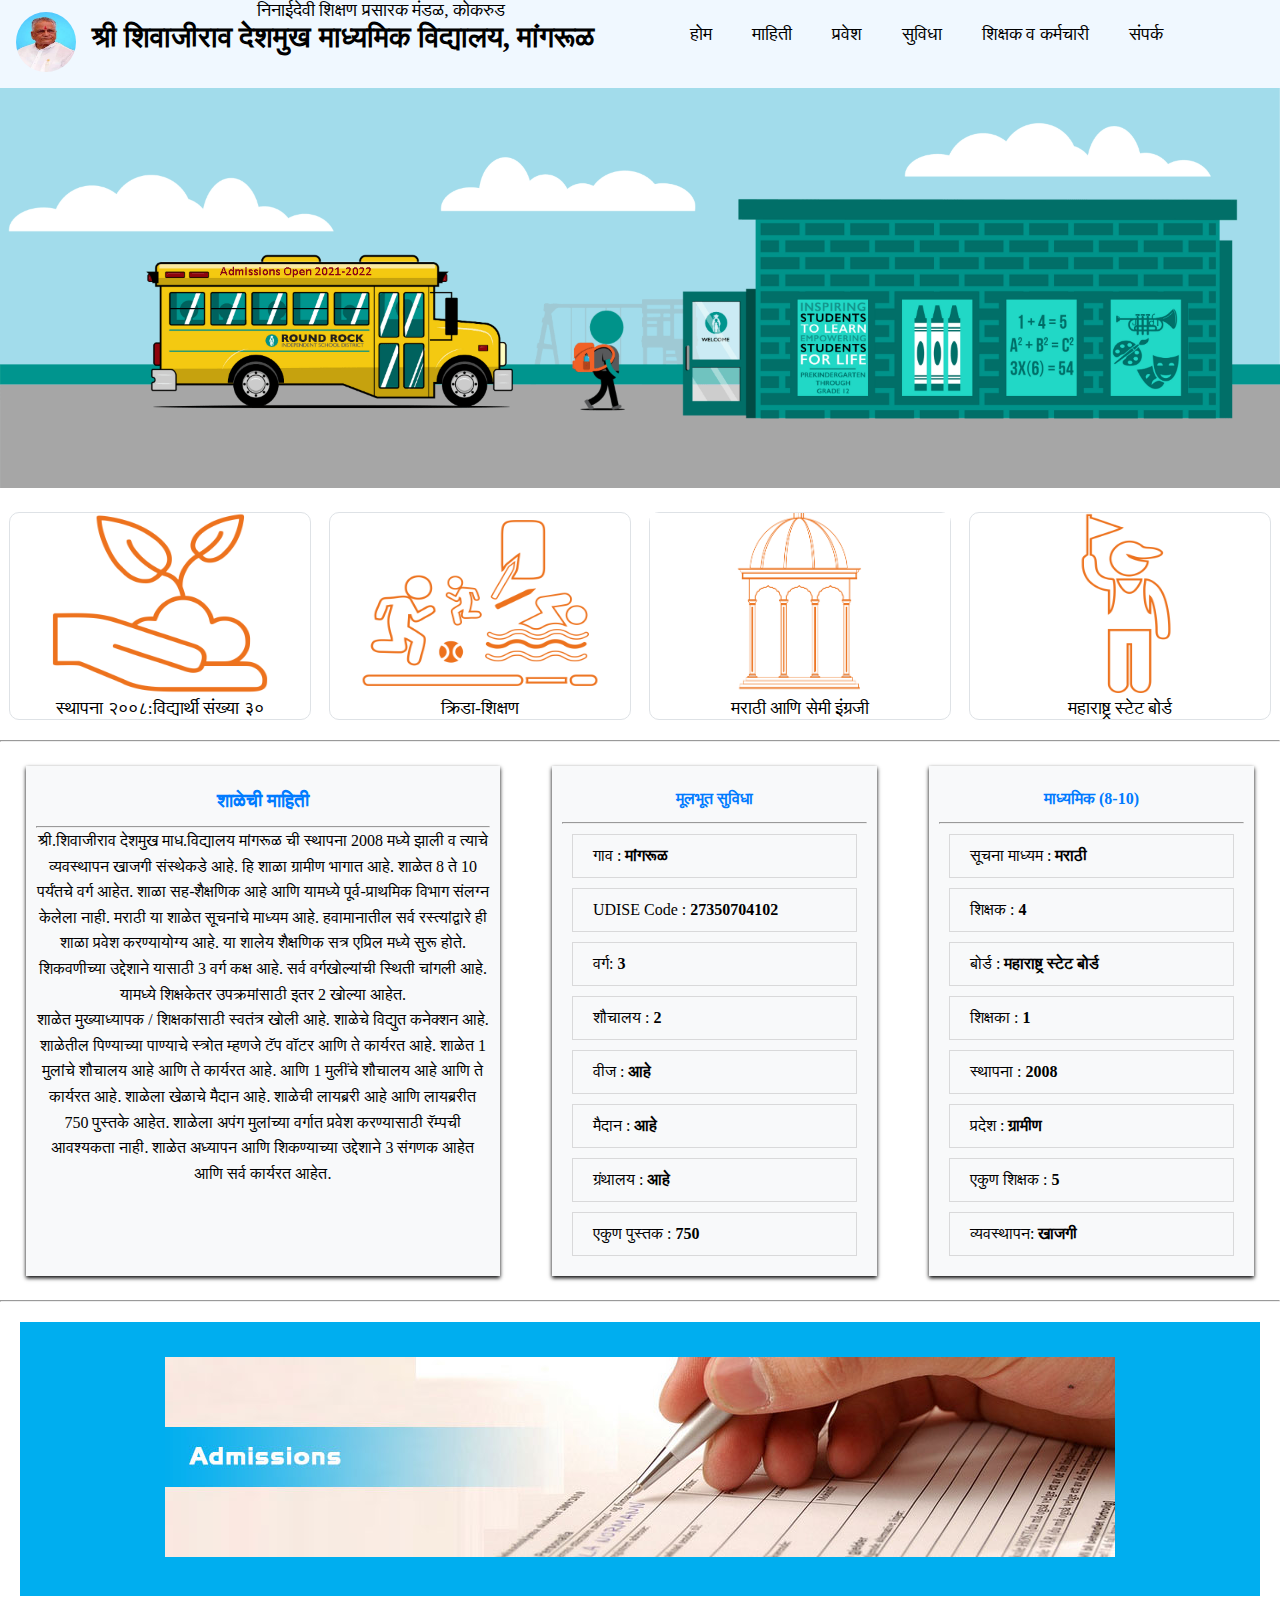
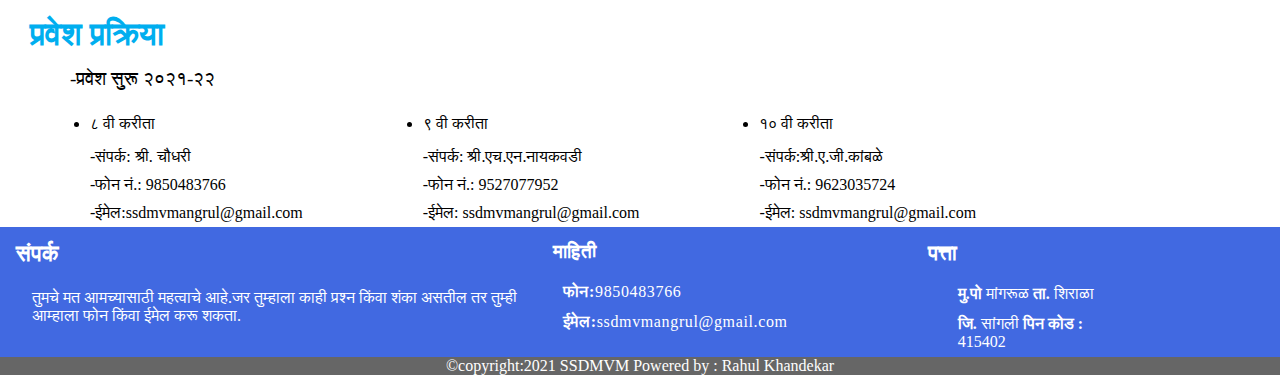
<file: index.html>
<!DOCTYPE html>
<html lang="en">

<head>
    <meta charset="UTF-8">
    <meta http-equiv="X-UA-Compatible" content="IE=edge">
    <meta name="viewport" content="width=device-width, initial-scale=1.0">
    <link rel="stylesheet" href="style.css">
    <link rel="stylesheet" media="screen and (max-width:800px)" href="phone.css">
    <title>SSDMVM</title>
</head>

<body>
    <div id="navbar">
        <div id="logo">
            <img  src="logo.jpg" alt="logo">
        </div>
        <div class="header">
            <p class="trust-name">निनाईदेवी शिक्षण प्रसारक मंडळ, कोकरुड </p>
            <h1 class="school-name">श्री शिवाजीराव देशमुख माध्यमिक विद्यालय, मांगरूळ</h1>
        </div>
        <ul>
            <li><a href="index.html">होम</a></li>
            <li><a href="#about">माहिती</a></li>
            <li><a href="#admission">प्रवेश</a></li>
            <li><a href="facilities.html">सुविधा</a></li>
            <li><a href="staff.html">शिक्षक व कर्मचारी</a></li>
            <li><a href="#contact">संपर्क</a></li>
        </ul>
    </div>
    <div id="home">
        <img src="home.jpg" alt="Home">

    </div>
    <div id="cards">
        <div class="card">
            <img src="1.jpg" alt="">
            <p>स्थापना २००८:विद्यार्थी संख्या ३०</p>
        </div>
        <div class="card">
            <img src="2.jpg" alt="">
            <p>क्रिडा-शिक्षण</p>

        </div>
        <div class="card">
            <img src="3.jpg" alt="">
            <p>मराठी आणि सेमी इंग्रजी</p>

        </div>
        <div class="card">
            <img src="4.jpg" alt="">
            <p>महाराष्ट्र स्टेट बोर्ड</p>

        </div>
    </div>
    <hr>

    <div id="about">
        <div class="information">
            <h3 class="about-school">शाळेची माहिती</h3>
            <hr>
            <p class=ma>श्री.शिवाजीराव देशमुख माध.विद्यालय मांगरूळ ची स्थापना 2008 मध्ये झाली व त्याचे व्यवस्थापन खाजगी संस्थेकडे आहे. हि शाळा ग्रामीण भागात आहे.  शाळेत 8 ते 10 पर्यंतचे वर्ग आहेत. शाळा सह-शैक्षणिक आहे आणि यामध्ये पूर्व-प्राथमिक विभाग संलग्न केलेला नाही.  मराठी या शाळेत सूचनांचे माध्यम आहे. हवामानातील सर्व रस्त्यांद्वारे ही शाळा प्रवेश करण्यायोग्य आहे. या शालेय शैक्षणिक सत्र एप्रिल मध्ये सुरू होते. 
                शिकवणीच्या उद्देशाने यासाठी 3 वर्ग कक्ष आहे. सर्व वर्गखोल्यांची स्थिती चांगली आहे. यामध्ये शिक्षकेतर उपक्रमांसाठी इतर 2 खोल्या आहेत. <br> शाळेत मुख्याध्यापक / शिक्षकांसाठी स्वतंत्र खोली आहे.  शाळेचे विद्युत कनेक्शन आहे. शाळेतील पिण्याच्या पाण्याचे स्त्रोत म्हणजे टॅप वॉटर आणि ते कार्यरत आहे. शाळेत 1 मुलांचे शौचालय आहे आणि ते कार्यरत आहे. आणि 1 मुलींचे शौचालय आहे आणि ते कार्यरत आहे. शाळेला खेळाचे मैदान आहे. शाळेची लायब्ररी आहे आणि  लायब्ररीत 750 पुस्तके आहेत. शाळेला अपंग मुलांच्या वर्गात प्रवेश करण्यासाठी रॅम्पची आवश्यकता नाही. शाळेत अध्यापन आणि शिकण्याच्या उद्देशाने 3 संगणक आहेत आणि सर्व कार्यरत आहेत. 
            </p>
        </div>
        <div class="basic-infra">
            <h4>मूलभूत सुविधा</h4>
            <hr>
            <ul>
                <li>गाव : <b>मांगरूळ</b></li>
                
                <li>UDISE Code : <b>27350704102</b></li>
                <li>वर्ग: <b>3</b></li>
                <li>शौचालय : <b>2</b></li>
                <li>वीज : <b>आहे</b></li>
                <li>मैदान : <b>आहे</b></li>
                <li> ग्रंथालय : <b>आहे</b></li>
                <li> एकुण पुस्तक : <b>750</b></li>




            </ul>
        </div>
        <div class="academic">
            <h4>माध्यमिक (8-10)</h4>
            <hr>
            <ul>
                <li> सूचना माध्यम : <b>मराठी</b></li>
                <li> शिक्षक : <b>4</b></li>
                <li> बोर्ड : <b>महाराष्ट्र स्टेट बोर्ड</b></li>
                <li> शिक्षका : <b>1</b></li>
                <li> स्थापना : <b>2008</b></li>
                <li> प्रदेश : <b>ग्रामीण</b></li>
                <li> एकुण शिक्षक : <b>5</b></li>
                <li> व्यवस्थापन: <b>खाजगी</b></li>
                


            </ul>
        </div>
    </div>
    <hr>
    <div id="admission">
        <div class="add">
            <img src="admissions.jpg" alt="">
        </div>
    </div>
    <div id="addprocess">
        <div class="process">
            <h5>प्रवेश प्रक्रिया</h5>
            <p class="mainitm"> -प्रवेश सुरू २०२१-२२</p>
            <div class="info">
                <div class="addinfo">
                    <li>८ वी करीता </li>
                    <p>-संपर्क: श्री.    चौधरी </p>
                    <p>-फोन नं.: 9850483766</p>
                    <p>-ईमेल:ssdmvmangrul@gmail.com</p>
                </div>
                <div class="addinfo">
                    <li>९ वी करीता</li>
                    <p>-संपर्क: श्री.एच.एन.नायकवडी</p>
                    <p>-फोन नं.: 9527077952</p>
                    <p>-ईमेल: ssdmvmangrul@gmail.com</p>
                </div>
                <div class="addinfo">
                    <li>१० वी करीता</li>
                    <p>-संपर्क:श्री.ए.जी.कांबळे  </p>
                    <p>-फोन नं.: 9623035724</p>
                    <p>-ईमेल: ssdmvmangrul@gmail.com</p>
                </div>
            </div>
        </div>


    </div>

    <div id="contact">
        <div class="contact-us">
            <h6><b>संपर्क</b></h6>
            <p>तुमचे मत आमच्यासाठी महत्वाचे आहे.जर तुम्हाला काही प्रश्न किंवा शंका असतील तर तुम्ही आम्हाला फोन किंवा ईमेल करू शकता.</p>
           
        </div>

        <div class="phone">
            <h6><b>माहिती</b></h6>
           <p><b>फोन:</b>9850483766</p>
           <p><b>ईमेल:</b>ssdmvmangrul@gmail.com</p>
            
        </div>
        <div class="address">
            <h6><b>पत्ता</b></h6>
            <p><b> मु.पो</b> मांगरूळ <b> ता.</b> शिराळा</p>
            <p><b> जि.</b> सांगली  <b>पिन कोड :</b> 415402</p>
        </div>


    </div>
    <div id="copyright">
        <p>&copy;copyright:2021 SSDMVM Powered by : Rahul Khandekar</p>

    </div>



</body>

</html>
</file>
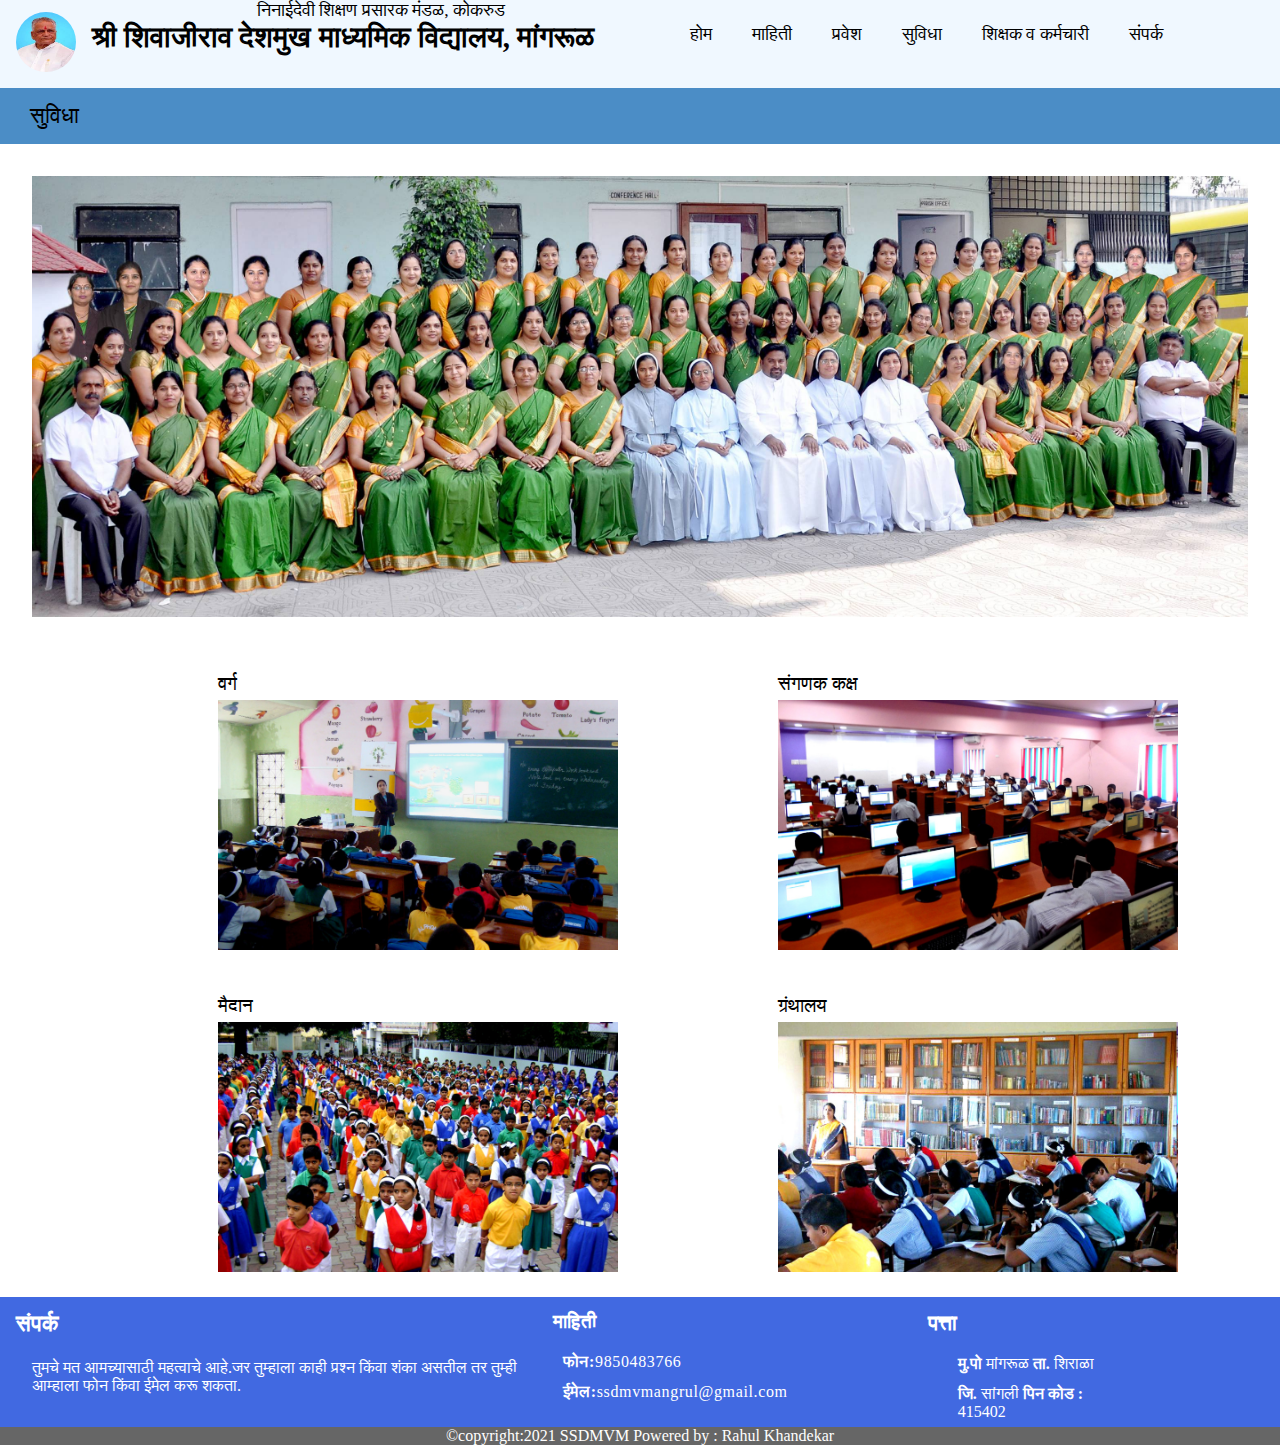
<file: facilities.html>
<!DOCTYPE html>
<html lang="en">

<head>
    <meta charset="UTF-8">
    <meta http-equiv="X-UA-Compatible" content="IE=edge">
    <meta name="viewport" content="width=device-width, initial-scale=1.0">
    <title>Facilities</title>
    <link rel="stylesheet" href="style.css">
    <link rel="stylesheet" media="screen and (max-width:800px)" href="phone.css" .css>

</head>

<body>
    <div id="navbar">
        <div id="logo">
            <img src="logo.jpg" alt="logo">
        </div>
        <div class="header">
            <p class="trust-name">निनाईदेवी शिक्षण प्रसारक मंडळ, कोकरुड </p>
            <h1 class="school-name">श्री शिवाजीराव देशमुख माध्यमिक विद्यालय, मांगरूळ</h1>
        </div>
        <ul>
            <li><a href="index.html">होम</a></li>
            <li><a href="#about">माहिती</a></li>
            <li><a href="#admission">प्रवेश</a></li>
            <li><a href="facilities.html">सुविधा</a></li>
            <li><a href="staff.html">शिक्षक व कर्मचारी</a></li>
            <li><a href="#contact">संपर्क</a></li>
        </ul>
    </div>
    <div id="facnavbar">
        <p>सुविधा </p>
    </div>
    <div id="main-img">
        <img src="staff-photo.jpg" alt="">
    </div>
    <div id="facilities">
        <div class="fcard">
            <div class="fcard1">
                <p>वर्ग</p>
                <img src="classroom.jpg" alt="">
            </div>
            <div class="fcard1">
                <p>संगणक कक्ष</p>
                <img src="computer.jpg" alt="">
            </div>
        </div>
        <div class="fcard">
            <div class="fcard1">
                <p>मैदान</p>
                <img src="ground.jpg" alt="">
            </div>
            <div class="fcard1">
                <p>ग्रंथालय</p>
                <img src="lib.jpg" alt="">
            </div>
        </div>

    </div>
    </div>
    <div id="contact">
        <div class="contact-us">
            <h6><b>संपर्क</b></h6>
            <p>तुमचे मत आमच्यासाठी महत्वाचे आहे.जर तुम्हाला काही प्रश्न किंवा शंका असतील तर तुम्ही आम्हाला फोन किंवा ईमेल करू शकता.</p>
           
        </div>

        <div class="phone">
            <h6><b>माहिती</b></h6>
           <p><b>फोन:</b>9850483766</p>
           <p><b>ईमेल:</b>ssdmvmangrul@gmail.com</p>
            
        </div>
        <div class="address">
            <h6><b>पत्ता</b></h6>
            <p><b> मु.पो</b> मांगरूळ <b> ता.</b> शिराळा</p>
            <p><b> जि.</b> सांगली  <b>पिन कोड :</b> 415402</p>
        </div>


    </div>
    <div id="copyright">
        <p>&copy;copyright:2021 SSDMVM Powered by : Rahul Khandekar</p>

    </div>
</body>

</html>
</file>
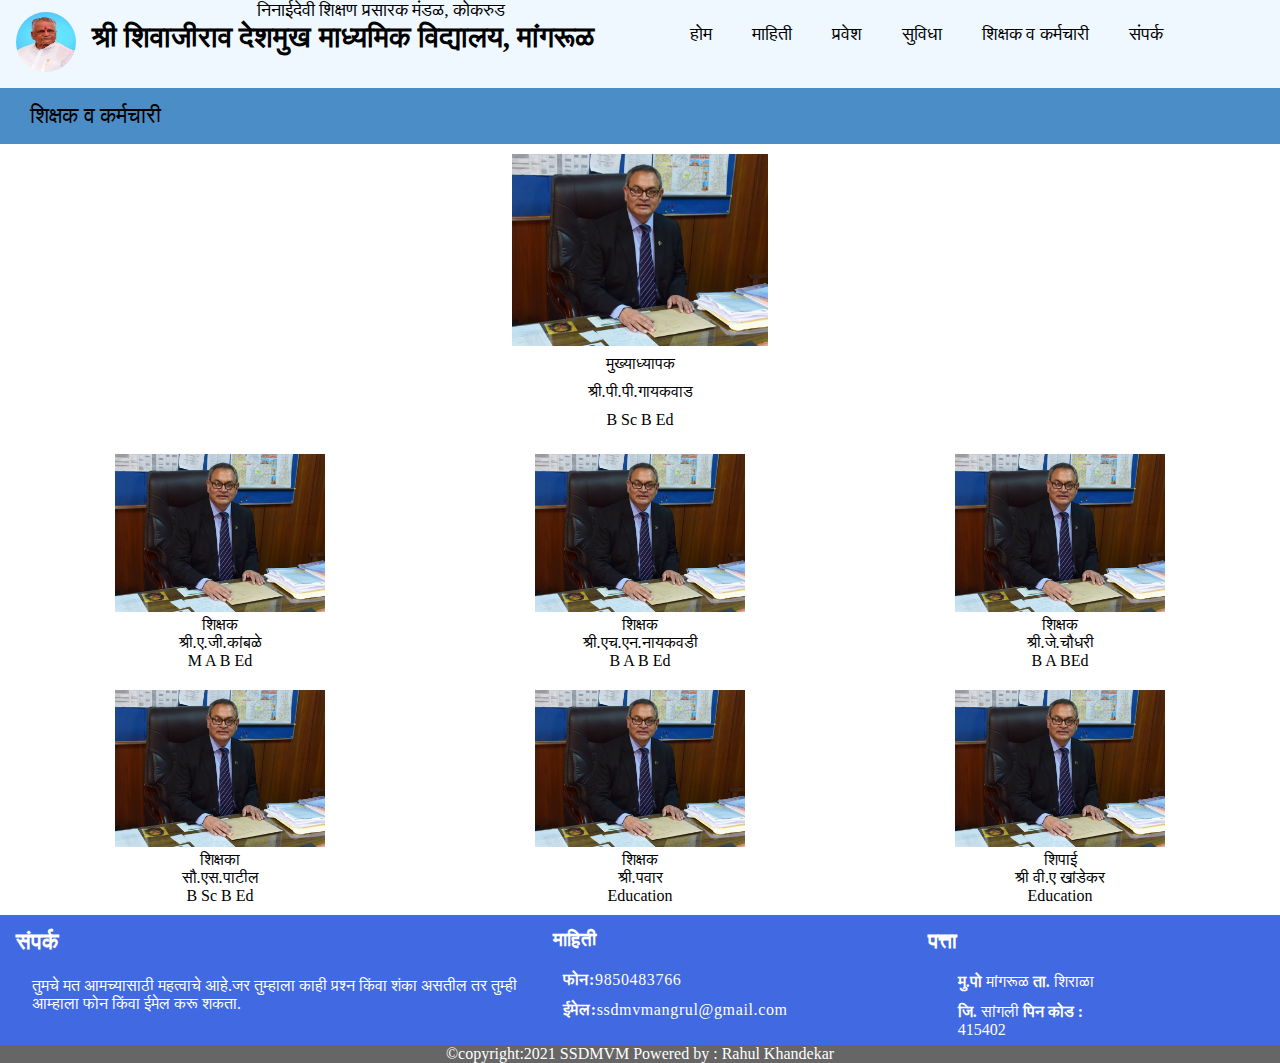
<file: staff.html>
<!DOCTYPE html>
<html lang="en">
<head>
    <meta charset="UTF-8">
    <meta http-equiv="X-UA-Compatible" content="IE=edge">
    <meta name="viewport" content="width=device-width, initial-scale=1.0">
    <link rel="stylesheet" href="style.css">
    <link rel="stylesheet" media="screen and (max-width:800px)" href="phone.css">
    <title>Staff</title>
</head>
<body>
    <div id="navbar">
        <div id="logo">
            <img  src="logo.jpg" alt="logo">
        </div>
        <div class="header">
            <p class="trust-name">निनाईदेवी शिक्षण प्रसारक मंडळ, कोकरुड </p>
            <h1 class="school-name">श्री शिवाजीराव देशमुख माध्यमिक विद्यालय, मांगरूळ</h1>
        </div>
        <ul>
            <li><a href="index.html">होम</a></li>
            <li><a href="#about">माहिती</a></li>
            <li><a href="#admission">प्रवेश</a></li>
            <li><a href="facilities.html">सुविधा</a></li>
            <li><a href="staff.html">शिक्षक व कर्मचारी</a></li>
            <li><a href="#contact">संपर्क</a></li>
        </ul>
    </div>
    <div id="facnavbar">
        <p>शिक्षक व कर्मचारी </p>
    </div>
    <div id="principal">
        <img src="principal.jpg" alt="">
        <p>मुख्याध्यापक</p>
        <p>श्री.पी.पी.गायकवाड</p>
        <p>B Sc B Ed</p>
    </div>
    <div id="staff1">
        <div>
            <img src="principal.jpg" alt="">
            <p>शिक्षक</p>
            <p>श्री.ए.जी.कांबळे</p>
            <p>M A B Ed</p>
        </div>
        <div>
            <img src="principal.jpg" alt="">
            <p>शिक्षक</p>
            <p>श्री.एच.एन.नायकवडी</p>
            <p>B A B Ed</p>
        </div><div>
            <img src="principal.jpg" alt="">
            <p>शिक्षक</p>
            <p>श्री.जे.चौधरी</p>
            <p>B A BEd</p>
        </div>        
    </div>
    <div id="staff2">
        <div>
            <img src="principal.jpg" alt="">
            <p>शिक्षका</p>
            <p>सौ.एस.पाटील</p>
            <p>B Sc B Ed</p>
        </div>
        <div>
            <img src="principal.jpg" alt="">
            <p>शिक्षक</p>
            <p>श्री.पवार</p>
            <p>Education</p>
        </div><div>
            <img src="principal.jpg" alt="">
            <p>शिपाई</p>
            <p>श्री वी.ए खांडेकर</p>
            <p>Education</p>
        </div>   

    </div>
    <div id="contact">
        <div class="contact-us">
            <h6><b>संपर्क</b></h6>
            <p>तुमचे मत आमच्यासाठी महत्वाचे आहे.जर तुम्हाला काही प्रश्न किंवा शंका असतील तर तुम्ही आम्हाला फोन किंवा ईमेल करू शकता.</p>
           
        </div>

        <div class="phone">
            <h6><b>माहिती</b></h6>
           <p><b>फोन:</b>9850483766</p>
           <p><b>ईमेल:</b>ssdmvmangrul@gmail.com</p>
            
        </div>
        <div class="address">
            <h6><b>पत्ता</b></h6>
            <p><b> मु.पो</b> मांगरूळ <b> ता.</b> शिराळा</p>
            <p><b> जि.</b> सांगली  <b>पिन कोड :</b> 415402</p>
        </div>


    </div>
    <div id="copyright">
        <p>&copy;copyright:2021 SSDMVM Powered by : Rahul Khandekar</p>

    </div>
</body>
</html>
</file>
<file: style.css>
* {
    margin: 0;
    padding: 0;
}

/* navbar */

#navbar {
    display: flex;
    background-color: aliceblue;
}

/* logo  */

#logo {
    margin: 12px 16px;
}

#logo img {
    height: 60px;
    width: 60px;
    border-radius: 50%;
}

/* School Name */

.trust-name {
    margin: 0px 165px;
    font-size: 1.1rem;
}

.school-name {
    font-size: 1.8rem;
}

/* list items  */

#navbar ul {
    display: flex;
}

#navbar ul li {
    list-style: none;
    font-size: 1.1rem;
    padding: 24px 20px;
    border-radius: 10px;
}

#navbar ul li a {
    text-decoration: none;
    color: black;
   
}

#navbar ul li a:hover {
    font-weight: bold;
    cursor: pointer;
    
}

/* home */

#home img {
    height: 100%;
    width: 100%;
}

/* cards */

#cards {
    display: flex;
    margin: 20px 0px;
    justify-content: center;
}

#cards .card {
    border: 1px solid #dee2e6;
    margin: 0px auto;
    text-align: center;
    font-size: 1.1rem;
    border-radius: 10px;
}

#cards .card img {
    height: 180px;
    width: 300px;
}

/* about */

#about {
    display: flex;
}

#about .information {
    width: 500px;
    height: auto;
    margin: 24px 26px;
    box-shadow: 0 0.125rem .25rem;
    text-align: center;
    background-color: #f8f9fa;
    padding: 10px;
}

#about .information h3 {
    padding: 14px 17px;
    color: #007bff;
}

#about .information .ma {
    line-height: 1.6;
}

#about .basic-infra {
    height: auto;
    width: 336px;
    margin: 24px 26px;
    background-color: #f8f9fa;
    box-shadow: 0 0.125rem .25rem;
    padding: 10px;
}

#about .basic-infra h4 {
    padding: 14px 17px;
    text-align: center;
    color: #007bff;
}

#about .basic-infra ul li {
    list-style: none;
    position: relative;
    display: block;
    padding: .75rem 1.25rem;
    border: 1px solid rgba(0, 0, 0, .125);
    margin: 10px;
}

#about .academic {
    height: auto;
    width: 336px;
    margin: 24px 26px;
    background-color: #f8f9fa;
    box-shadow: 0 0.125rem .25rem;
    padding: 10px;
}

#about .academic h4 {
    padding: 14px 17px;
    text-align: center;
    color: #007bff;
}

#about .academic ul li {
    list-style: none;
    position: relative;
    display: block;
    padding: .75rem 1.25rem;
    border: 1px solid rgba(0, 0, 0, .125);
    margin: 10px;
}

#admission {
    display: flex;
    justify-content: center;
    background-color: #00aeef;
    height: auto;
    margin: 20px;
}

#admission .add {
    padding: 35px;
}

/* admission process */

#addprocess h5 {
    font-size: 2rem;
    color: #00aeef;
}

#addprocess .process {
    padding: 0 30px;
}

#addprocess .process .mainitm {
    padding: 15px 40px;
    font-size: 1.2rem;
}

#addprocess .process li {
    margin: 10px 60px;
}

#addprocess .process p {
    padding: 5px 60px;
}

#addprocess .info {
    display: flex;
}

/* Contact and info  */

#contact {
    background-color: royalblue;
    display: flex;
    color: white;
}

#contact .contact-us {
    width: 570px;
    height: auto;
}

#contact .contact-us h6 {
    font-size: 1.4rem;
    margin: 14px 16px;
}

#contact .contact-us p {
    padding: 8px 32px;
}

#contact .phone {
    letter-spacing: 0.04rem;
}

#contact .phone h6 {
    font-size: 1.2rem;
    margin: 14px 0px;
}

#contact .phone p {
    padding: 6px 10px;
}

#contact .address h6 {
    font-size: 1.3rem;
    margin: 14px 130px;
    letter-spacing: 0.04rem;
}

#contact .address p {
    padding: 6px 160px;
}

/* footer  */

#copyright {
    text-align: center;
    background-color: #666;
    color: white;
}

/* Facilities */

#facnavbar {
    font-size: 1.4rem;
    background-color: #4b8dc6;
    padding: 15px 30px;
}

#main-img {
    margin: 32px;
}

#main-img img {
    width: 100%;
    height: auto;
}

#facilities .fcard {
    display: flex;
    margin: 0 138px;
}

#facilities .fcard .fcard1 {
    padding: 20px 80px;
    font-size: 1.2rem;
}
#facilities .fcard .fcard1 p{
    margin-bottom: 5px;
}

#facilities .fcard img {
    width: 400px;
}

/* staff */

#principal {
    text-align: center;
    margin: 10px 0px;
}

#principal img {
    width: 20%;
}

#principal p {
    padding: 5px;
}

#staff1 {
    display: flex;
    text-align: center;
    padding: 10px;
}

#staff1 img {
    width: 50%;
}
#staff2{
    display: flex;
    text-align: center;
    padding: 10px;
}
#staff2 img{
    width: 50%;
}
</file>
<file: phone.css>
/* logo  */

#logo img {
    height: 50px;
    width: 50px;
}

/* header  */

.trust-name {
    margin: 0px 0px;
    font-size: 0.9rem;
}

.school-name {
    font-size: 1.2rem;
}

/* navbar */

#navbar ul li {
    font-size: 0.8rem;
    padding: 18px 8px;
}

#navbar {
    flex-direction: column;
    justify-content: center;
    align-items: center;
    text-align: center;
}

/* cards */

#cards {
    flex-wrap: wrap;
}

#cards .card {
    font-size: 0.7rem;
    margin: 10px auto;
}

#cards .card img {
    height: 86px;
    width: 140px;
}

/* about */

#about {
    flex-wrap: wrap;
}

/* admission */

#admission {
    margin: 10px;
}

#admission .add {
    padding: 20px;
}

#admission .add img {
    height: 100%;
    width: 100%;
}

/* admission process */

#addprocess .info {
    flex-wrap: wrap;
}

#addprocess h5 {
    font-size: 1.4rem;
}

#addprocess .process .mainitm {
    font-size: 1rem;
}

#addprocess .process li {
    margin: 10px 20px;
}

#addprocess .process p {
    padding: 5px 20px;
}

/* Contact and info  */

#contact {
    flex-wrap: wrap;
    justify-content: center;
    text-align: center;
}

#contact .contact-us h6 {
    margin: 2px 16px;
}

#contact .contact-us p {
    padding: 4px 32px;
}

#contact .phone h6 {
    margin: 8px 0px;
}

#contact .address h6 {
    margin: 6px 130px;
}

#contact .address p {
    padding: 6px 80px;
}
/* Facilities */
#facnavbar {
    padding: 9px 26px;
    font-size: 0.9rem;
}
#main-img {
    margin: 16px;
}

#facilities .fcard {
    flex-wrap: wrap;
    margin: 0px 0px;
}
#facilities .fcard .fcard1 {
    padding: 10px 60px;
    font-size: 0.9rem;
}
#facilities .fcard img {
    width: 250px;
}
/* staff */
#principal{
    margin: 6px 0px;
}
#principal p{
    padding: 0px;
    font-size: 0.9rem;
}

#staff1 p{
    font-size: 0.9rem;

}
</file>
